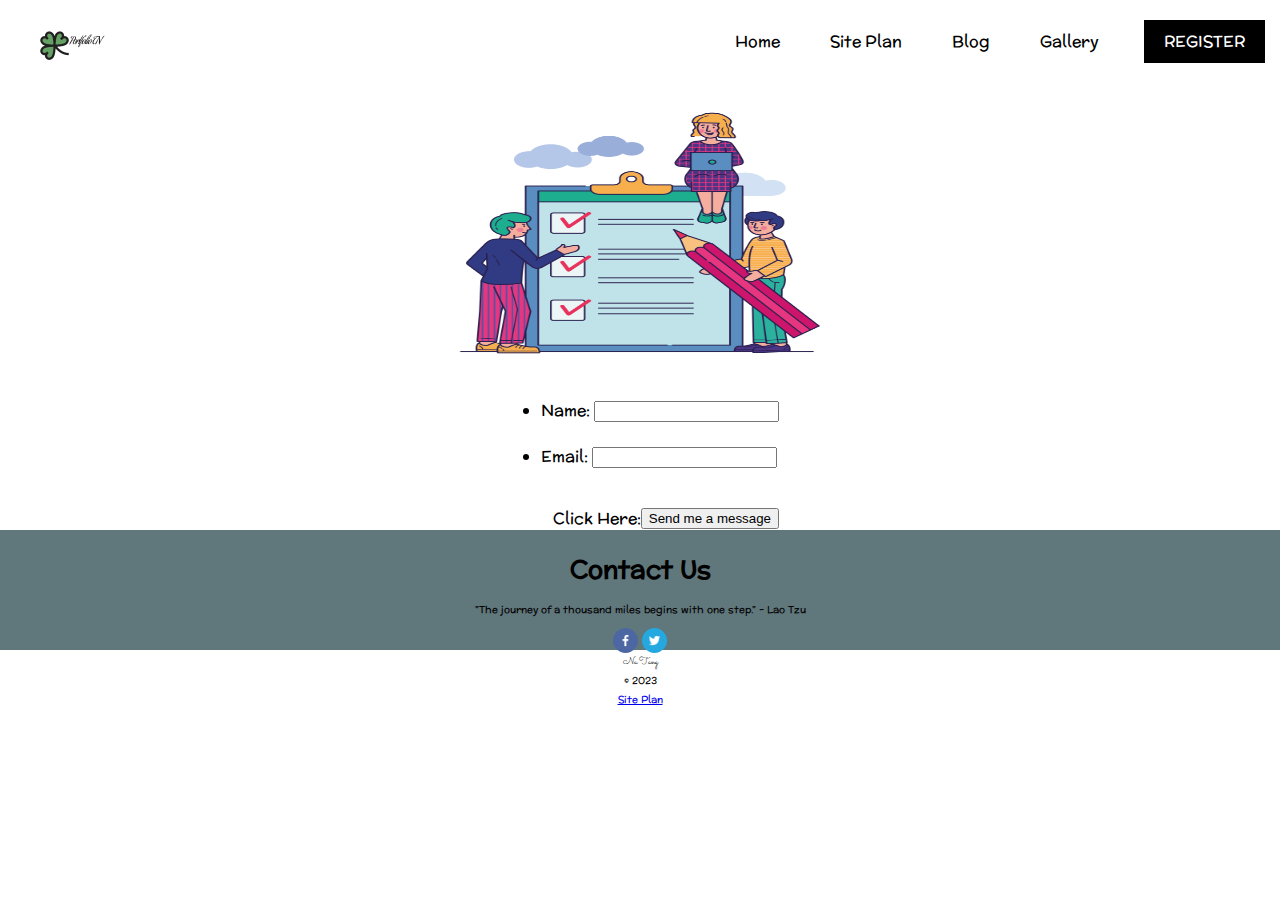
<file: register.html>
<!DOCTYPE html>
<html lang="en">
<head>
    <meta charset="UTF-8">
    <meta http-equiv="X-UA-Compatible" content="IE=edge">
    <meta name="viewport" content="width=device-width, initial-scale=1.0">
    <title>Final Project | Home</title>
    <link rel="stylesheet" href="styles/home.css">
</head>
<body>
    <div id="content">
        <header>
            <nav>
                <a id="logo_link" href="index.html">
                    <img class="logo" src="image/80065e06957d494389b0587a3a908a0b.png" alt="Final project Logo">
                </a>
                <a href="index.html">Home</a>
                <a href="site-plan.html">Site Plan</a>
                <a href="blog.html">Blog</a>
                <a href="gallery.html"> Gallery</a>  
                <div class="box-botton">
                    <a class="register" href="register.html">REGISTER</a>
                </div>
            </nav>
        </header>
    <div class="register-grid">
    <div id="register-card">
        
            <img class="register-img" src="image/4772.jpg" alt="People enjoying mountains">
       
    </div>

    <!--deleded all main tag-->
    <div id="feedback"></div>
    <div class="form-card">
    <form action="/my-handling-form-page" method="post">
     <ul>
       <li>
         <label for="name">Name:</label>
         <input type="text" id="name" name="user_name" />
       </li>
       <br>
       <li>
         <label for="mail">Email:</label>
         <input type="email" id="mail" name="user_email" />
       </li>
      <!-- <li>
         <label for="msg">Message:</label>
         <textarea id="msg" name="user_message"></textarea>
       </li>-->
     </ul>
     <br>
     <li class="button">
        <label for="click here">Click Here: </label>
         <button type="submit">Send me a message</button>
       </li>
   </form>
   </div>
   </div>
   <footer>
    <div>
        <h1>Contact Us</h1>
        <div class="quote">
            <p>"The journey of a thousand miles begins with one step." - Lao Tzu</p>
        </div>
        <div class="social">
            <a href="https://facebook.com" target="_blank">
                <img src="image/facebook.png" alt="fb icon">
            </a>
            <a href="https://twitter.com" target="_blank">
                <img src="image/twitter.png" alt="twitter icon">
            </a> 
        </div>
        <div class="white-space">
            <p class="name">Na Tang</p>
            <p>&copy; 2023</p>
            <p><a href="site-plan.html">Site Plan</a></p>
        </div>
    </div>
</footer>
        <script>
            // get the feedback div element so we can do something with it.
            const feedbackElement = document.getElementById('feedback');
            // get the form so we can read what was entered in it.
            const formElement = document.forms[0];
            // add a 'listener' to wait for a submission of our form. When that happens run the code below.
            formElement.addEventListener('submit', function(e) {
                // stop the form from doing the default action.
                e.preventDefault();
                // set the contents of our feedback element to a message letting the user know the form was submitted successfully. Notice that we pull the name that was entered in the form to personalize the message!
                feedbackElement.innerHTML = 'Hello '+ formElement.user_name.value +'! Thank you for your message. We will get back with you as soon as possible!';
                // make the feedback element visible.
                feedbackElement.style.display = "block";
                // add a class to move everything down so our message doesn't cover it.
                document.body.classList.toggle('moveDown');
            });
        </script>
    </div>
</body>
</html>
</file>
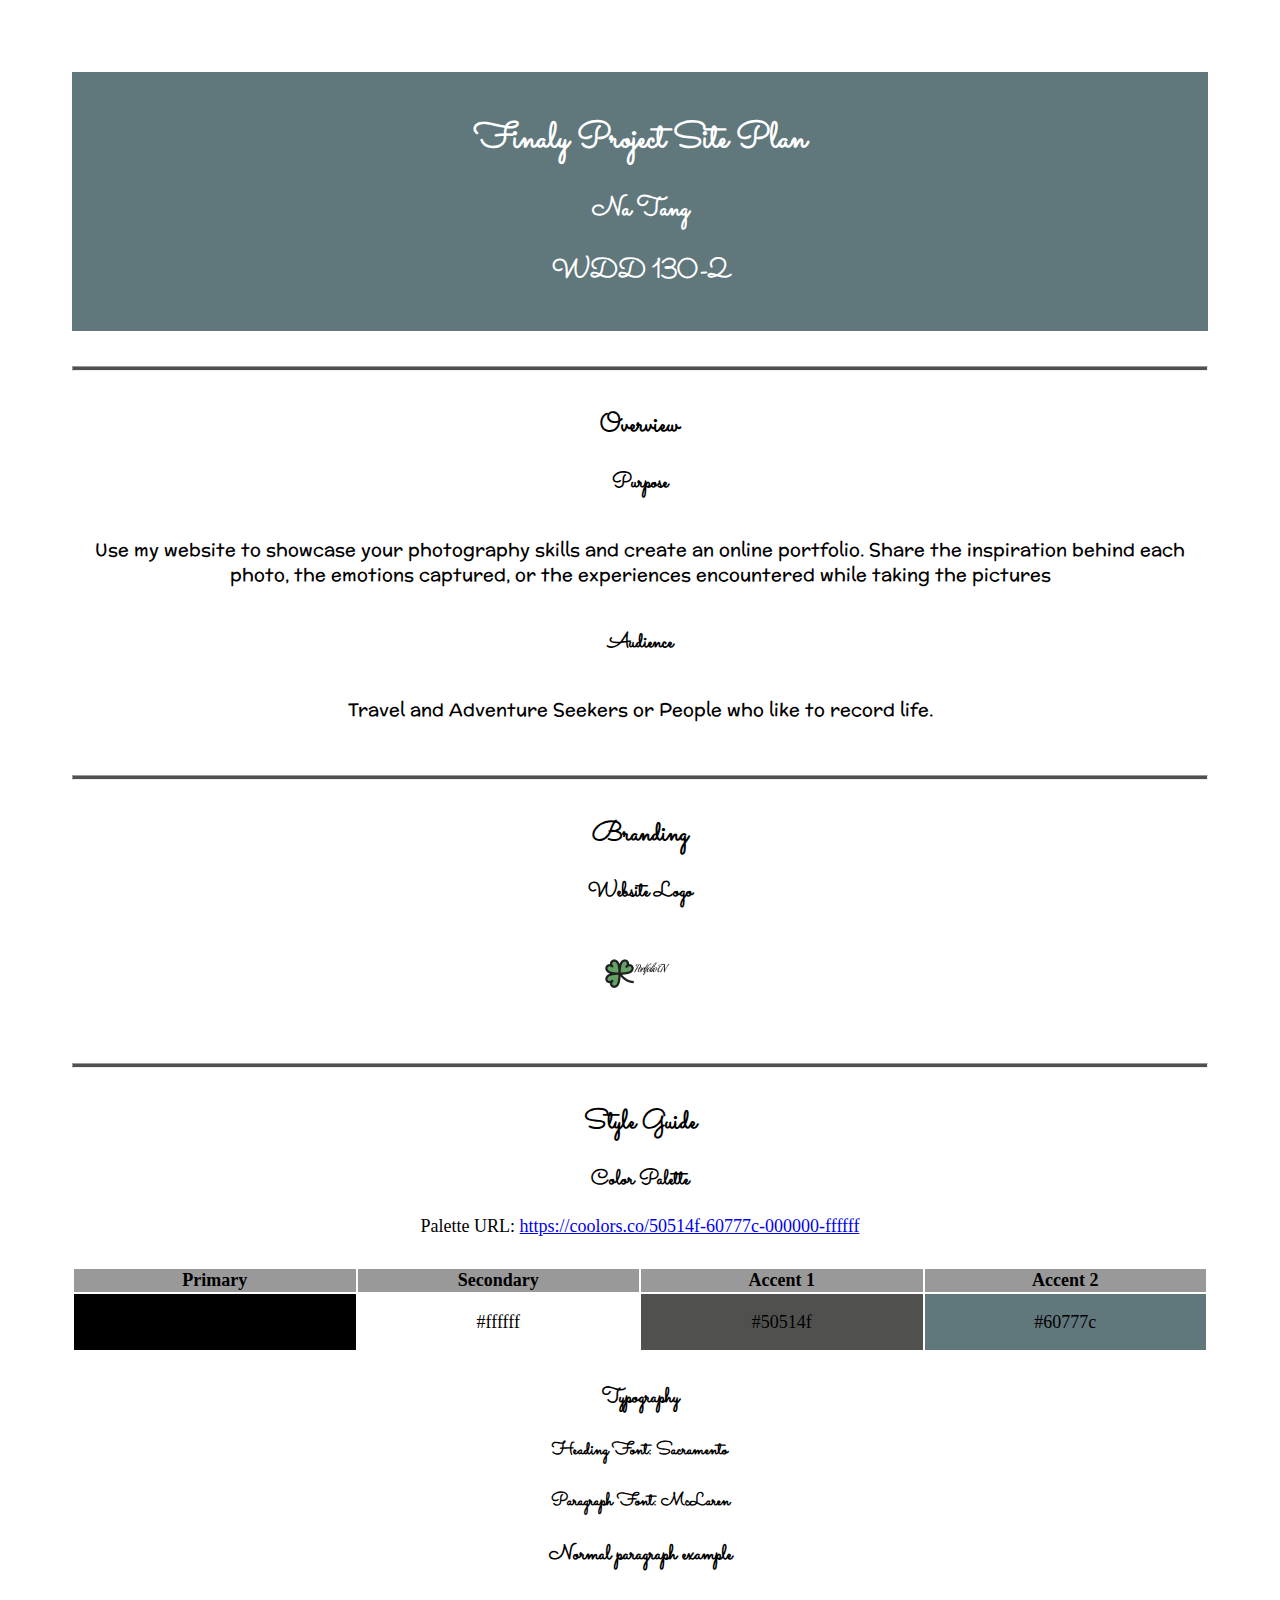
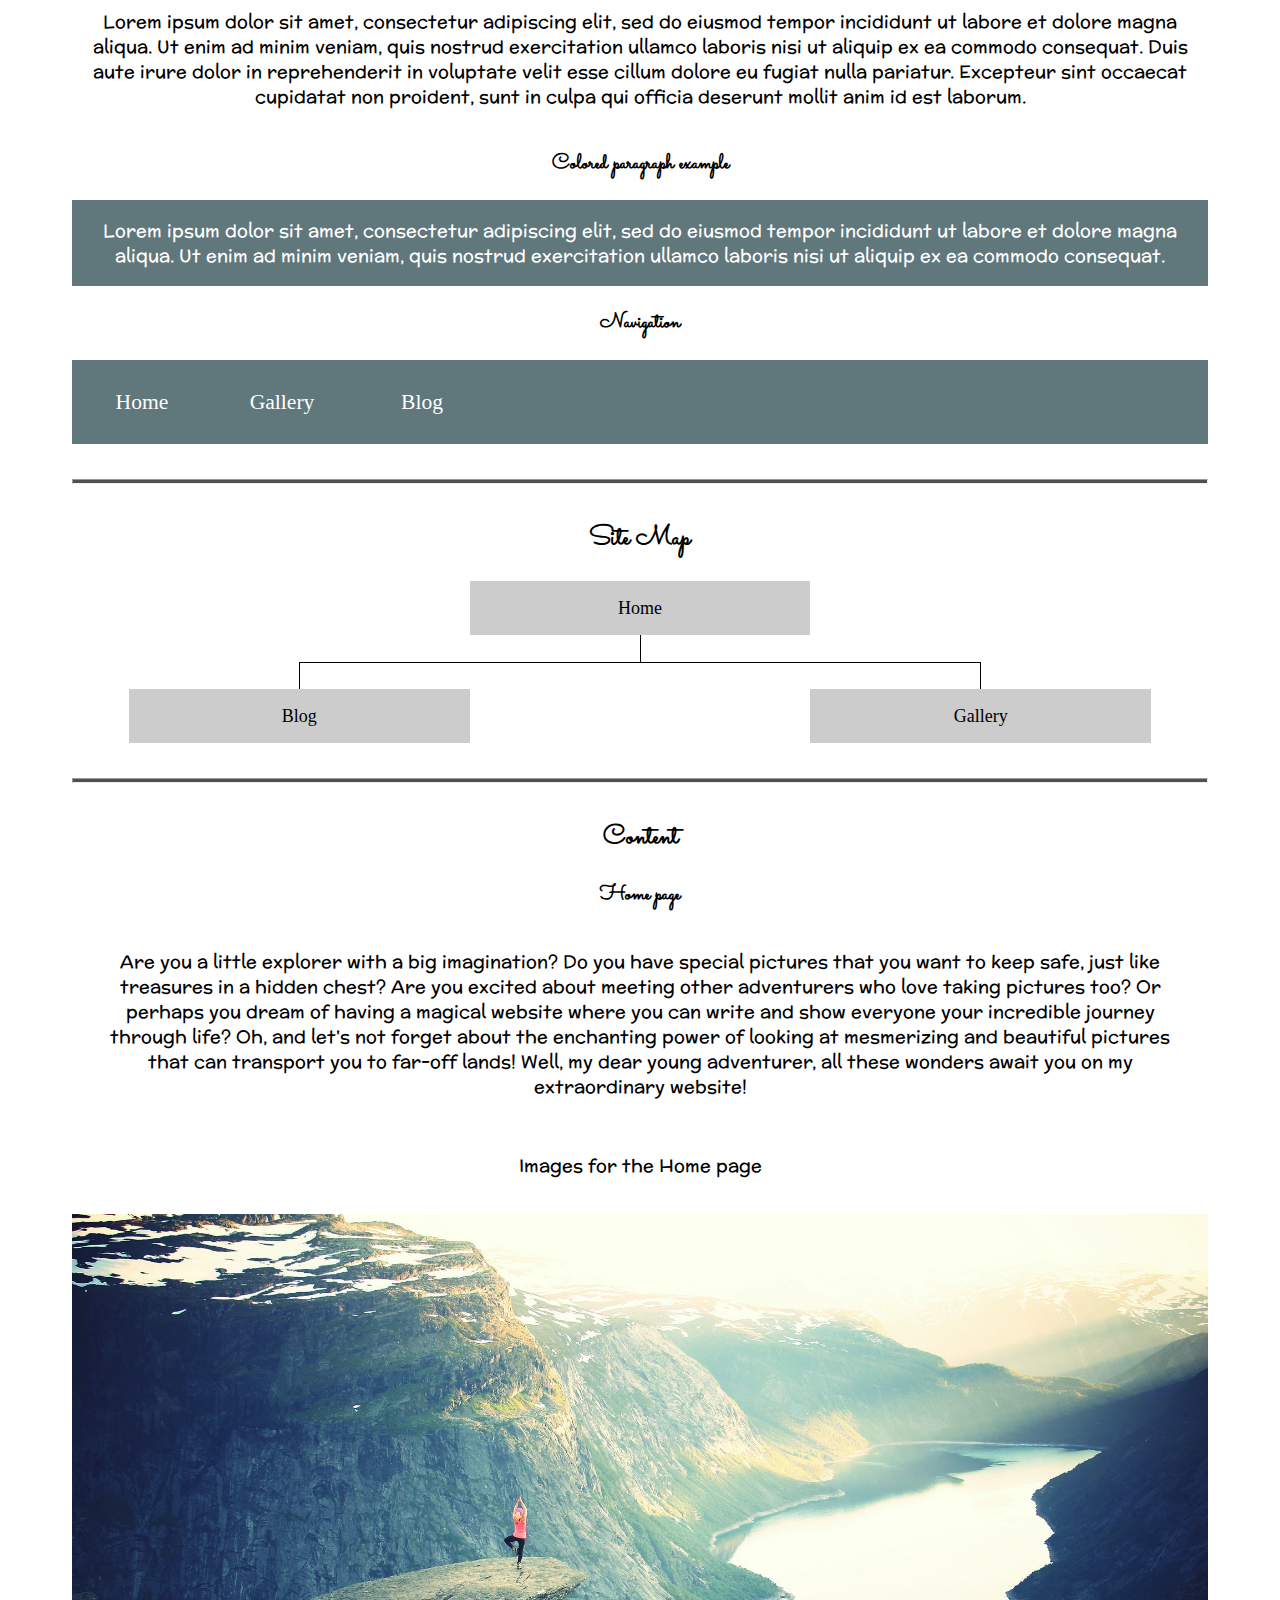
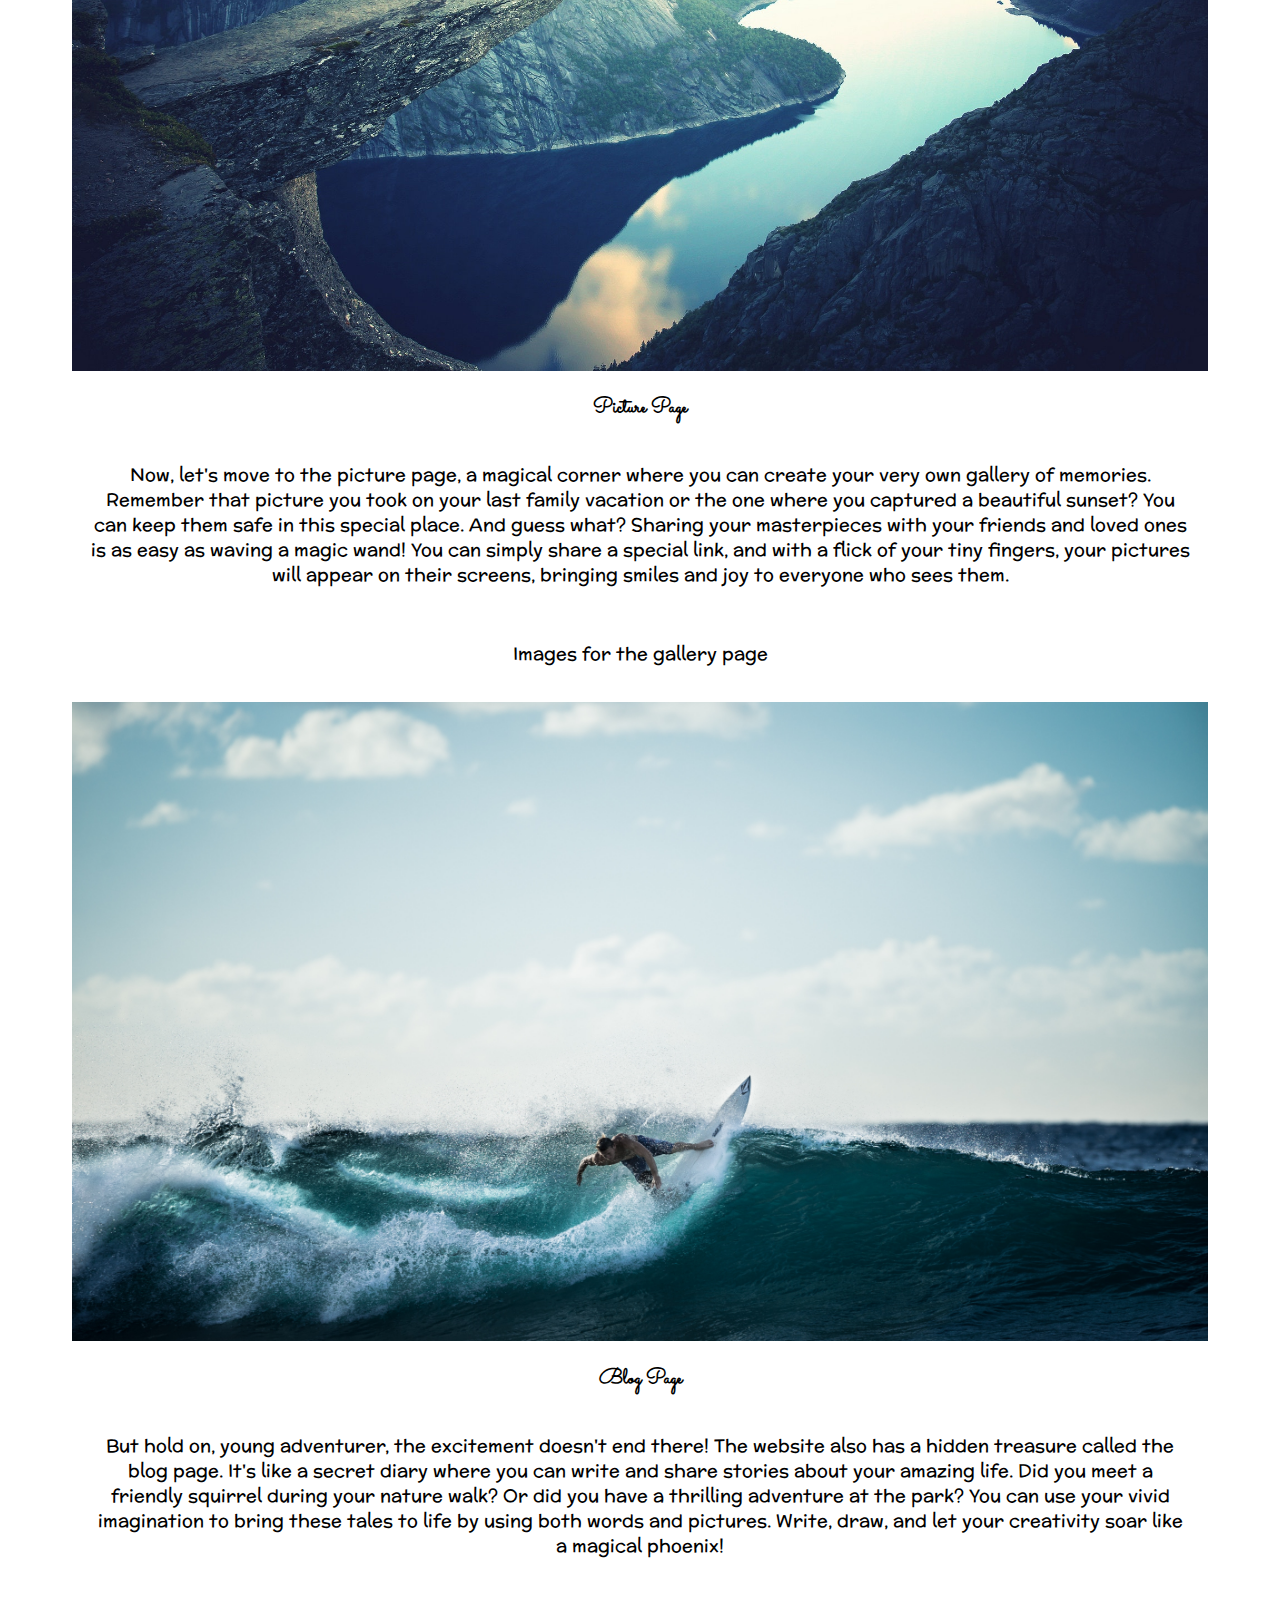
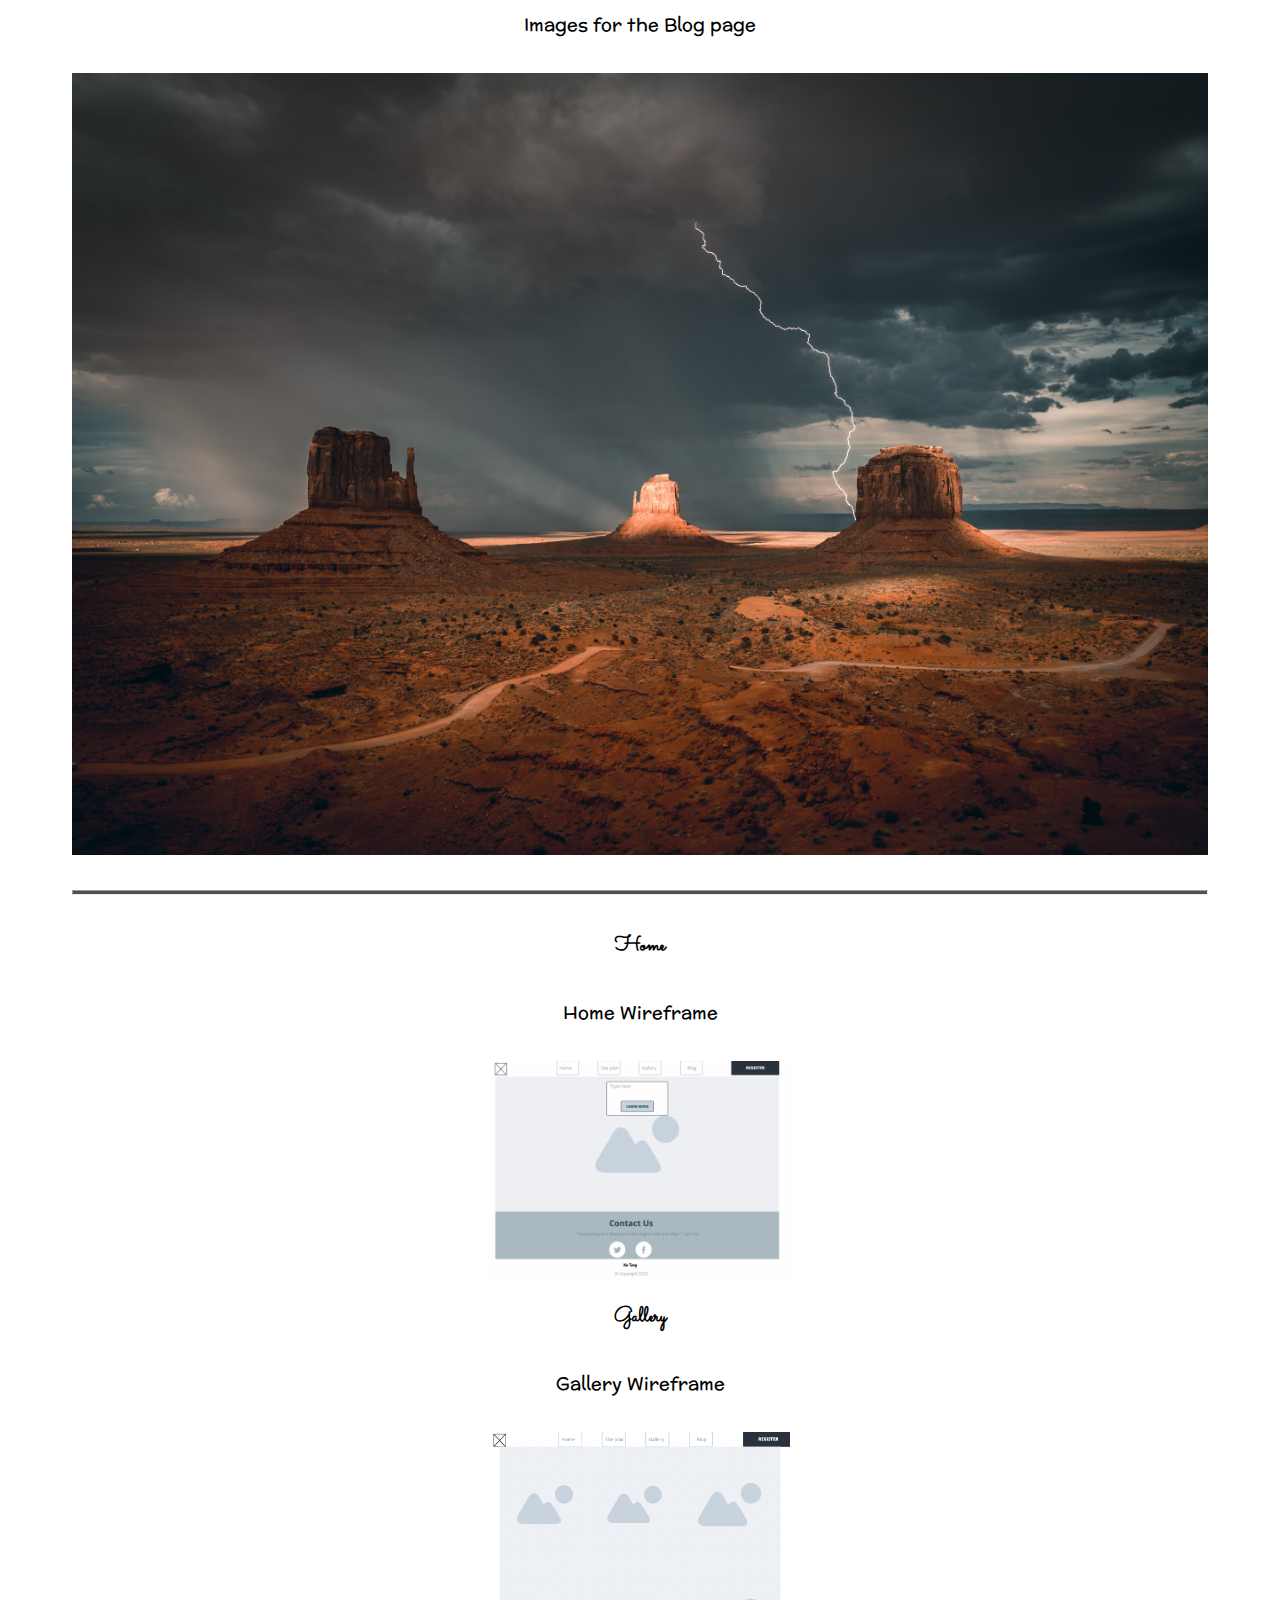
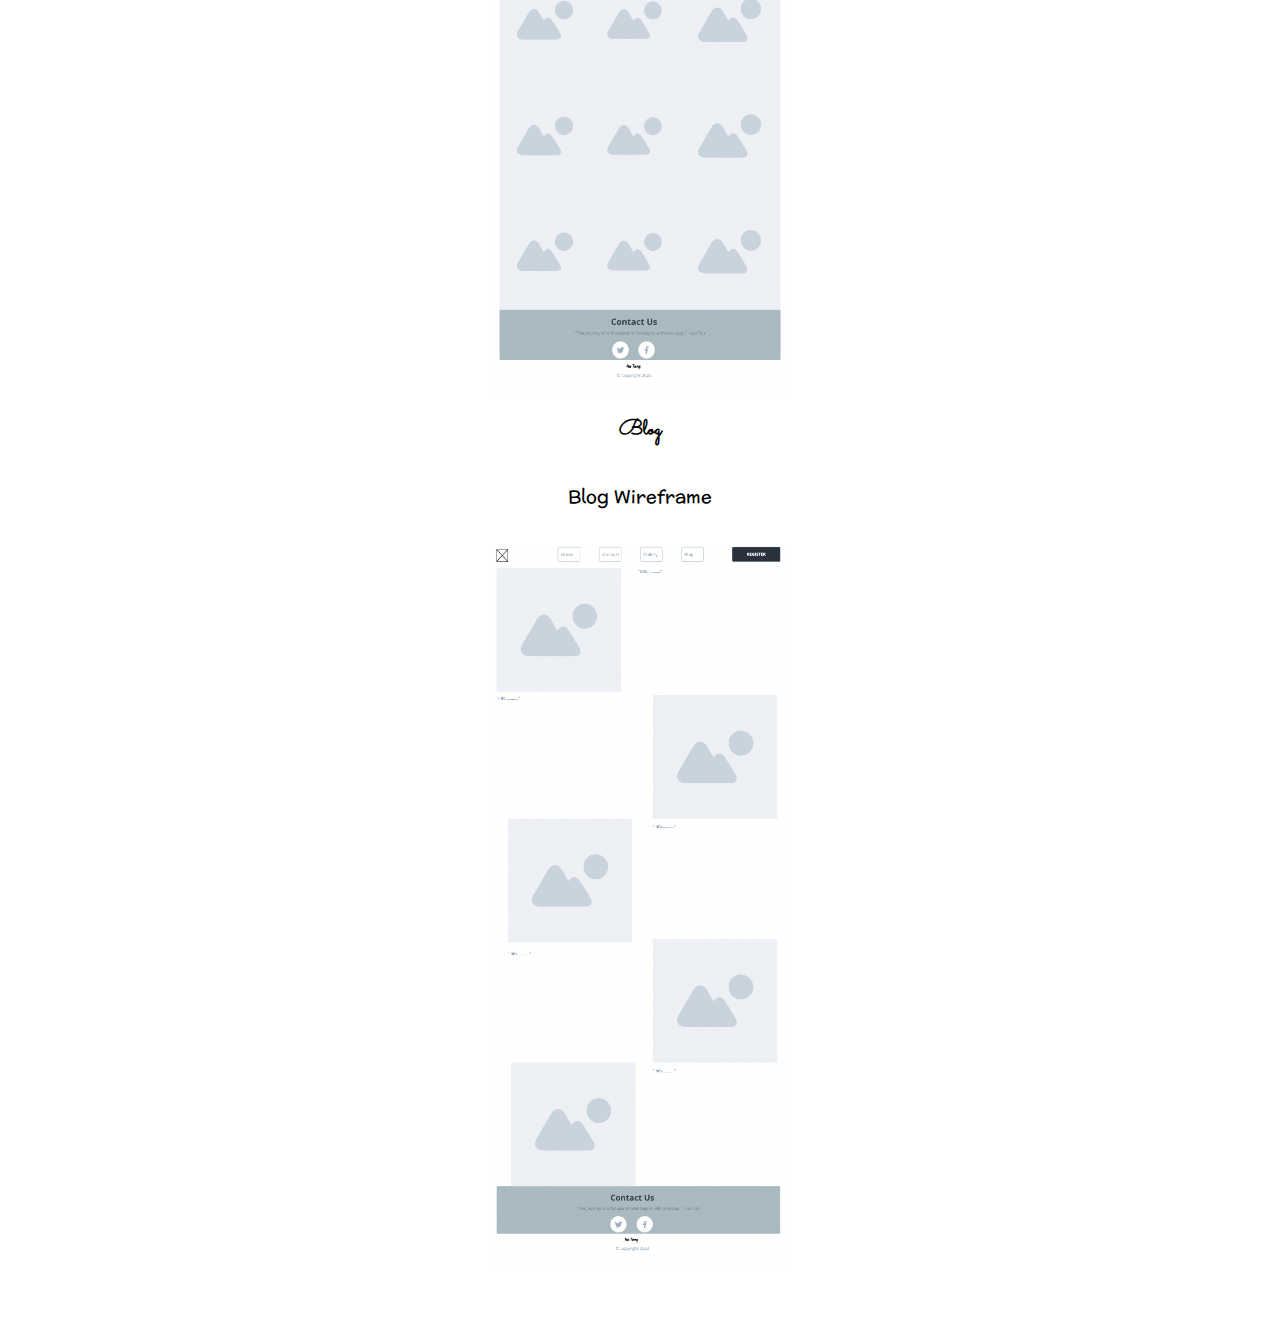
<file: site-plan.html>
<!DOCTYPE html>
<html lang="en-us">
    
  <head>
    <meta charset="utf-8">
    <title>Site Plan</title>
    <link type="text/css" rel="stylesheet" href="styles/site-plan.css">
  </head>

  <body>
    <header>
      <h1> Finaly Project Site Plan</h1>
      <h2>Na Tang</h2>
      <h2>WDD 130-2</h2>
      <!-- In the header above, add the name or your site, your name and class number. For example if you are in section 3 you would put WDD 130.03 -->
    </header>
    <main>

      <!-- ------------------------Steps 2-3------------------------------ -->
      <hr>
      <h2>Overview</h2>
      <h3>Purpose</h3>
      <p>Use my website to showcase your photography skills and create an online portfolio. Share the inspiration behind each photo, the emotions captured, or the experiences encountered while taking the pictures</p>  <!-- change this -->


      <h3>Audience</h3>
      <p>Travel and Adventure Seekers or People who like to record life.</p>  <!-- change this -->

      <hr>
      <h2>Branding</h2>
      <h3>Website Logo</h3>
      <!-- Replace this with some sort of logo for your site.  A logo can be as simple as the name of your site in a nice font :) -->
      <img class="logo"src="image/80065e06957d494389b0587a3a908a0b.png" alt="Logo image">
      <hr>
      <h2>
        Style Guide
      </h2>

      <!-- ------------------------Steps 4-8------------------------------ -->

      <h3>
        Color Palette
      </h3>
      <!--  The colors you choose for a website are one of the most important decisions you will make. Follow the instructions on the activity in iLearn then return and replace the color codes below with the hex color codes (the 6 digit numbers that show at the bottom of each color) for the colors you have chosen below.  You should have at least 2 colors but do not have to fill in all 4 if you do not need them.  -->

      <!-- Copy and paste the URL to your finished palette below Make sure to paste it into both spots -->
      Palette URL: <a href="https://coolors.co/50514f-60777c-000000-ffffff" target="_blank">https://coolors.co/50514f-60777c-000000-ffffff</a>


      <table class="colors">
        <tr><th>Primary</th><th>Secondary</th><th>Accent 1</th><th>Accent 2</th></tr>
        <!-- Replace the numbers in the boxes below with your hex color codes. Then switch to the site-plan.css file and change your colors there as well. -->
        <tr><td class="primary">#000000</td><td class="secondary">#ffffff</td><td class="accent1">#50514f</td><td class="accent2">#60777c</td>
        </tr>
      </table>

      <!-- ------------------------Step 9------------------------------ -->

      <h3>
        Typography
      </h3>
      <!-- Choose a font for your paragraphs (body copy) and headlines. What font(s) have you chosen? Why did you choose what you did?  Make sure to review the list of web safe fonts at W3Schools.org as a starting point.  Think also about which of your colors above you might use for background and font colors. -->

      <h4>
        Heading Font: Sacramento  <!-- change this -->
      </h4>
      <h4>
        Paragraph Font: McLaren  <!-- change this -->
      </h4>
      <h3>
        Normal paragraph example
      </h3>
      <p>
        Lorem ipsum dolor sit amet, consectetur adipiscing elit, sed do eiusmod tempor incididunt ut labore et dolore magna aliqua. Ut enim ad minim veniam, quis nostrud exercitation ullamco laboris nisi ut aliquip ex ea commodo consequat. Duis aute irure dolor in reprehenderit in voluptate velit esse cillum dolore eu fugiat nulla pariatur. Excepteur sint occaecat cupidatat non proident, sunt in culpa qui officia deserunt mollit anim id est laborum.
      </p>
      <h3>
        Colored paragraph example
      </h3>
      <p class="colored">
        Lorem ipsum dolor sit amet, consectetur adipiscing elit, sed do eiusmod tempor incididunt ut labore et dolore magna aliqua. Ut enim ad minim veniam, quis nostrud exercitation ullamco laboris nisi ut aliquip ex ea commodo consequat. 
      </p>

      <!-- ------------------------Step 10------------------------------ -->

      <h3>
        Navigation
      </h3>
      <!-- Think about how you want your navigation bar to look. In the site-plan.css file change the colors to your colors to get the look you desire. --> 
      <nav>
        <a href="index.html">Home</a>
        <a href="gallery.html"> Gallery</a> 
        <a href="blog.html">Blog</a>
      </nav>
      <hr>
      <h2>
        Site Map
      </h2>
      <div class="sitemap">
        <div class="sm-home">
          Home
        </div>
        <div class="sm-page2">
          Blog <!-- change this -->
        </div>
        <div class="sm-page3">
          Gallery  <!-- change this -->
        </div>

        <div class="top">
          &nbsp;
        </div>
        <div class="left">
          &nbsp;
        </div>
        <div class="right">
          &nbsp;
        </div>

      </div>

      <!-- --------Content Section -------------- -->
      <hr>
      <h2>
        Content
      </h2>
      <h3>Home page</h3>
      <p>
        Are you a little explorer with a big imagination? Do you have special pictures that you want to keep safe, just like treasures in a hidden chest? Are you excited about meeting other adventurers who love taking pictures too? Or perhaps you dream of having a magical website where you can write and show everyone your incredible journey through life? Oh, and let's not forget about the enchanting power of looking at mesmerizing and beautiful pictures that can transport you to far-off lands! Well, my dear young adventurer, all these wonders await you on my extraordinary website!
      </p>
      <p>Images for the Home page</p>
        <img src="image/pexels-life-of-pix-7640.jpg" alt="image for homepage">
        

      </ul>
      <h3>Picture Page</h3>
      <p>
        Now, let's move to the picture page, a magical corner where you can create your very own gallery of memories. Remember that picture you took on your last family vacation or the one where you captured a beautiful sunset? You can keep them safe in this special place. And guess what? Sharing your masterpieces with your friends and loved ones is as easy as waving a magic wand! You can simply share a special link, and with a flick of your tiny fingers, your pictures will appear on their screens, bringing smiles and joy to everyone who sees them.
      </p>
      <p>Images for the gallery page</p>
        <img src="image/pexels-life-of-pix-7862.jpg" alt="image for page">
        

      </ul>
      <h3>Blog Page</h3>
      <p>
        But hold on, young adventurer, the excitement doesn't end there! The website also has a hidden treasure called the blog page. It's like a secret diary where you can write and share stories about your amazing life. Did you meet a friendly squirrel during your nature walk? Or did you have a thrilling adventure at the park? You can use your vivid imagination to bring these tales to life by using both words and pictures. Write, draw, and let your creativity soar like a magical phoenix!
      </p>
      <p>Images for the Blog page</p>
        <img src="image/pexels-andy-vu-3244513.jpg" alt="image for page3">
        

      </ul>
      <hr>
      <h2>
        <!--forget write what?-->
      </h2>
      <!--<p>
        Create three wireframes for my site. One for each page and list them here</p>
      -->
      <h3>Home</h3>
      <p>         
        Home Wireframe
      </p>
      <div class="home-img">
        <img src="image/home.png" alt="home page wireframe">
      </div>
      <h3>Gallery</h3>
      <p>         
        Gallery Wireframe
      </p>
      <div class="portfolio-img">
        <img src="image/gallery.png" alt="page 2 wireframe">
      </div>
      <h3>Blog</h3>
      <p>         
       Blog Wireframe
      </p>
      <div class="blog-img">
       <img src="image/blog.png" alt="page 3 wireframe">
      </div>
    </main>
  </body>

</html>
</file>
<file: styles/home.css>
@import url('https://fonts.googleapis.com/css2?family=McLaren&family=Sacramento&display=swap');

body {
  font-family: 'McLaren';
  margin: 0;
  padding: 0;
}

#content{
  max-width: 1600px;
  margin: 0 ;
}
#hero-msg h1,
#hero-msg h4 {
  text-align: center;
}
.button-box {
  text-align: center;
}
.home-title {
  color: black;
  font-family: 'Sacramento', cursive;
  font-size: 2em;
  margin-top: 10px;
}
h4 {
  font-family:  'McLaren', cursive;
  color:black;
}  
.book, .join {
  background-color:#50514f;
  color: #FFFFFF;
  text-decoration: none;
  font-size: 18px;
  padding: 15px 30px;
  margin-top: 50px;
  border-radius: 5px;
}

#hero-box{
  grid-column:1/4;
  grid-row:1/3;

}
#hero-msg {
  grid-column: 2/3;
  grid-row: 1/2;
  margin-top: 100px;
  position: relative; /* Add position: relative to allow z-index to work */
  z-index: 2; /* Set a positive z-index value to position it above #hero */
}
#hero-msg h1{
  color: black;
}

.mySlides {
  display: none;
}


.logo{
    width: 100px;
}


header{
 padding: 15px;
    
}

  #logo_link {
    position: absolute;
    left: 0;
   top:50px;
    transform: translateY(-50%);
    z-index: -1;
    border-radius: 50px;
  }
  nav a.register {
    background-color: black; /* Replace with your desired background color */
    color: #ffffff; /* Replace with your desired text color */
    padding: 10px 20px; /* Adjust padding as needed */
    margin-right: 0;
    margin-left: 10px;
  }
nav .box-botton{
    margin-left: 10px;
}
nav a {
    text-align:right;
    color: black;
    text-decoration: none;
    padding: 15px;
    margin: 0 10px;
  }
  nav{
   justify-content: flex-end;
    display: flex;
    align-items: center;
  }
  #hero {
    display: flex;
    margin: -250px 0 0; /* Adjust the margin-top value to move the hero section up */
    padding: 0;
    /* background-color: #60777c; */
    align-items: center;
}
.mySlides img{
  
    width: 100%;
    height:100%;
    object-fit: contain;
}
footer {
    background-color: #60777c;
    height: 120px;
    text-align: center;
    display: flex;
    justify-content: space-around;
    align-items:center;
    margin-top: 0;
  padding-top: 50px;
  }
  footer p{
    font-size: 10px;
    padding: 2px;
    margin: 0;
  }
  .quote p{
    padding:5px;
    margin-bottom: 5px;
  }
  .social img{
    width:25px;
    border-radius: 50px;
  }
  h1{
    text-align: center;
    color: #000000;
    font-size: 25px;
    margin: 10px;
    padding-top: 20px;
  }
  
 
 footer a {
    display: inline-block;
    margin: 10px;
    
   margin: 0;
  }
.white-space{
   
    padding:0;
    margin:0;
}
.name{
    font-family: 'Sacramento';
}
footer p:nth-of-type(1) { text-align: center;}
footer p:nth-of-type(2) { text-align: center; }
footer p:nth-of-type(3) { text-align: center;}

/* slideshow styles*/
* {box-sizing: border-box}
/*body {font-family: Verdana, sans-serif; margin:0}*/
.mySlides {display: none}
img {vertical-align: middle;}

/* Slideshow container */
.slideshow-container {
  max-width: 100%;
  position: relative;
  overflow: hidden;
  max-height: 600px;
}
/* Next & previous buttons */
.prev, .next {
  cursor: pointer;
  position: absolute;
  top: 50%;
  width: auto;
  padding: 16px;
  margin-top: -22px;
  color: white;
  font-weight: bold;
  font-size: 18px;
  transition: 0.6s ease;
  border-radius: 0 3px 3px 0;
  user-select: none;
}

/* Position the "next button" to the right */
.next {
  right: 0;
  border-radius: 3px 0 0 3px;
  
}

/* On hover, add a black background color with a little bit see-through */
.prev:hover, .next:hover {
  background-color: rgba(0,0,0,0.8);
}

/* Caption text */
.text {
  color: #f2f2f2;
  font-size: 15px;
  padding: 8px 12px;
  position: absolute;
  bottom: 8px;
  width: 100%;
  text-align: center;
}

/* Number text (1/3 etc) */
.numbertext {
  color: #f2f2f2;
  font-size: 12px;
  padding: 8px 12px;
  position: absolute;
  top: 0;
}

/* The dots/bullets/indicators */
.dot {
  cursor: pointer;
  height: 15px;
  width: 15px;
  margin: 0 2px;
  background-color: #bbb;
  border-radius: 50%;
  display: inline-block;
  transition: background-color 0.6s ease;
}

.active, .dot:hover {
  background-color: #717171;
}

/* Fading animation */
.fade {
  animation-name: fade;
  animation-duration: 1.5s;
}

@keyframes fade {
  from {opacity: .4} 
  to {opacity: 1}
}

/* On smaller screens, decrease text size */
@media only screen and (max-width: 300px) {
  .prev, .next,.text {font-size: 11px}
}


/* ----------------here is the blog styles--------------*/
.blog-grid{
  display:grid;
  grid-template-columns: 50px 1fr 1fr 50px;
 
  grid-gap: 50px;
}
.first-card{
  width:100%;
  grid-column:2/3;
  grid-row: 1/2;

}
.earth-card{
  width:100%;
  grid-column:3/4;
  grid-row: 2/3;
  
}
.five-moons-card{
grid-column: 2/3;
grid-row: 3/4;
width:100%;
}
.a-whole-balls-card{
  grid-column: 3/4;
  grid-row: 4/5;
  width:100%;
}
.people-card{
  grid-column: 2/3;
  grid-row: 5/6;
  width:100%;
}
.first-card, .people-card, .a-whole-balls-card, .five-moons-card, .earth-card{
  margin:  0;
}
.card-img{
  height: 500px;
  width:100%;
  transition: transform 0.5s;
  box-shadow: 5px 5px 10px black;
  border-radius: 80px;
}

.intro1{
  grid-column: 3/4;
  grid-row: 1/2;
  
}
.intro2{
  grid-column:2/3;
  grid-row:2/3;
  
}
.intro3{
  grid-column: 3/4;
  grid-row:3/4;
  
}
.intro4{
  grid-column: 2/3;
  grid-row:4/5 ;
  
}
.intro5{
  grid-column:3/4;
  grid-row:5/6;
  
}
.text-card{
  height: 100%;
  margin:0;
  transition: transform 0.5s;
  /*box-shadow: 5px 5px 10px black;*/
}
.intro1, .intro2, .intro3, .intro4, .intro5{
  margin:  0;
}
.intro1 p,
.intro2 p,
.intro3 p,
.intro4 p,
.intro5 p {
  display: flex;
  justify-content: center; /* Horizontally center the text */
  align-items: center; /* Vertically center the text */
  text-align: center;
  line-height: 1.5; /* Adjust the value as needed */
}

/*------------here is registration page css styles----------*/
#register-card{
    display: flex;
    justify-content: center; /* Horizontally center the form card */
    align-items: center; /* Vertically center the form card */
    flex-direction: column; /* Align items vertically */
}

.register-img {
  margin: 0 auto;
  width: 500px;
  height:300px;
}

.form-card {
  margin: 0 auto; /* Horizontally center the form card */
  
}
.form-card {
  display: flex;
  justify-content: center; /* Horizontally center the form card */
  align-items: center; /* Vertically center the form card */
  flex-direction: column; /* Align items vertically */
}
.button {
  display: flex;
  justify-content: flex-end; /* Align items to the right */
  align-items: center; /* Vertically center the button */
}

/*-----------------here is gallery css styles--------*/
#grid-contain{
  display:grid;
  grid-template-columns:50px 1fr 1fr 1fr 50px;
  
}
.one-card {
  grid-column: 2 / 3; /* Updated to span from grid column 2 to column 3 */
  
}
.second-card{
  grid-column: 3/4;
  grid-row:1/2;
}
.three-card{
  grid-column: 4/5;
  grid-row:1/2;
}
.four-card {
  grid-column: 2 / 3; /* Updated to span from grid column 2 to column 3 */
  grid-row: 2/3;
}
.five-card{
  grid-column: 3/4;
  grid-row:2/3;
}
.six-card{
  grid-column: 4/5;
  grid-row:2/3;
}
.seven-card {
  grid-column: 2 / 3; /* Updated to span from grid column 2 to column 3 */
  grid-row: 3/4;
}
.eight-card{
  grid-column: 3/4;
  grid-row:3/4;
}
.nine-card{
  grid-column: 4/5;
  grid-row:3/4;
}
.ten-card {
  grid-column: 2 / 3; /* Updated to span from grid column 2 to column 3 */
  grid-row: 4/5;
}
.eleven-card{
  grid-column: 3/4;
  grid-row:4/5;
}
.twelve-card{
  grid-column: 4/5;
  grid-row:4/5;
}
.water1{
  width:100%;
  height:400px;
}
.water2{
  width:100%;
  height:400px;
}
.water3{
  width:100%;
  height:400px;
}
.water4{
  width:100%;
  height:400px;
}
.water5{
  width:100%;
  height:400px;
}
.water6{
  width:100%;
  height:400px;
}
.water7, .water8, .water9, .water10, .water11, .water12{
  width:100%;
  height:400px;
}
</file>
<file: styles/site-plan.css>
/* if you are using any Google fonts change the font names below to your fonts. 
Any spaces in your font name should be replaced with a +. 
Fonts are separated by a | */
@import url('https://fonts.googleapis.com/css2?family=McLaren&family=Sacramento&display=swap');
:root {
  /* change the values below to your colors from your palette */
  --primary-color: #000000  ;
  --secondary-color: #FFFFFF ;
  
  --accent1-color:#50514f;
  --accent2-color:#60777c;


  /* change the values below to your chosen font(s) */
  --heading-font: 'Sacramento', cursive;
  --paragraph-font:  'McLaren', cursive;

  /* these colors below should be chosen from among your palette colors above */
  --headline-color-on-white: #000000;  /* headlines on a white background */ 
  --headline-color-on-color:  #FFFFFF; /* headlines on a colored background */ 
  --paragraph-color-on-white: #000000; /* paragraph text on a white background */ 
  --paragraph-color-on-color: #FFFFFF; /* paragraph text on a colored background */ 
  --paragraph-background-color: #60777c ;
  --nav-link-color: #FFFFFF;
  --nav-background-color: #60777c;
  --nav-hover-link-color: #60777c;
  --nav-hover-background-color: #000000;
}


/*  Look around below...but DON'T CHANGE ANYTHING! */

body {
  max-width: 1200px;
  margin: 0 auto;
  padding: 4em;
  font-size: 18px;
  text-align: center;
}

img {
  display: block;
  margin: 0 auto;
  width:100%;
  height: 50%;
}
img.logo{
  display: block;
  width:100px;
  height:100px;
}
h1, h2, h3, h4, h5, h6 {
  font-family: var(--heading-font);
  color: var(--headline-color-on-white);
}
h2 {
  text-align: center;
}
hr {
  height: 3px;
  margin: 35px 0;
  background: var(--accent1-color);
}
header {
  padding: 1em;
  text-align: center;
  color: var(--headline-color-on-color);
  background-color: var(--paragraph-background-color);
}
header > h1, header > h2 {
  color: var(--headline-color-on-color);
}

p {
  font-family: var(--paragraph-font);
  color: var(--paragraph-color-on-white);
  padding: 1em;
}
.colors {
  width: 100%;
  min-width: 350px;
  margin: 30px auto;
  text-align: center;
}
.colors th {
  background-color: #999;
}
.colors td{
  width: 25%;
  height: 3em;
}

.primary {
  background-color: var(--primary-color);
}
.secondary {
  background-color: var(--secondary-color);
}
.accent1 {
  background-color: var(--accent1-color);
}
.accent2{
  background-color: var(--accent2-color);
}

p.colored {
  background-color: var(--paragraph-background-color);
  color: var(--paragraph-color-on-color);
}

nav {
  background-color: var(--nav-background-color);
  line-height: 3em;
  text-align: center;
  font-size: 1.2em;
}
nav  {
  list-style-type: none;
  display: flex;

}
nav a {
  padding:1em;
  min-width: 120px;
  text-decoration: none;
  padding: 10px;

}
nav a:link, nav a:visited {
  color: var(--nav-link-color);
}
nav a:hover {
  color: var(--nav-hover-link-color);
  background-color: var(--nav-hover-background-color);
}

.sitemap {
  display: grid;
  justify-content: center;

  grid-template-columns: repeat(6, 15%);
  grid-template-rows: 3em 1.5em 1.5em 3em;
  grid-template-areas: ". . home home . ."
    ". . . top . ."
    ". left left right right ."
    "page2 page2 . . page3 page3";
}
.sitemap > div {

  text-align: center;

}
.sm-home {
  grid-area: home;
  background-color: #ccc;
  line-height: 3em;
}
.sm-page2 {
  grid-area: page2;
  background-color: #ccc;
  line-height: 3em;
}
.sm-page3 {
  grid-area: page3;
  background-color: #ccc;
  line-height: 3em;
}

.top {
  grid-area: top;
  border-left: 1px solid;
}

.left {
  grid-area: left;
  border-top: 1px solid;
  border-left: 1px solid;
}

.right {
  grid-area: right;
  border-top: 1px solid;
  border-right: 1px solid;
}
/* wireframe style */
.home-img img, .blog-img img, .portfolio-img img{
  width: 300px;
  height: auto;
}

/*  ---------------home page--------------*/
</file>
